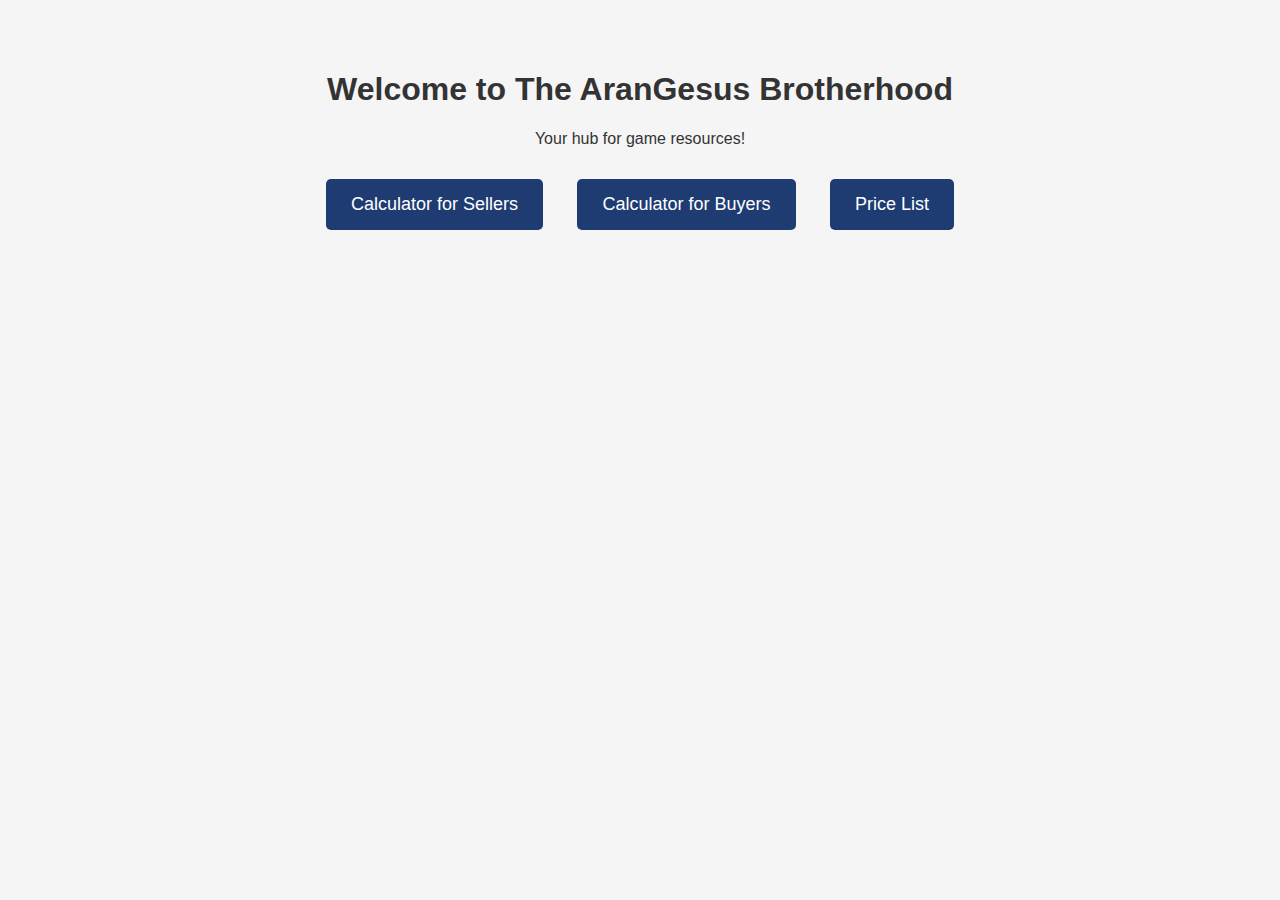
<file: index.html>
<!DOCTYPE html>
<html lang="en">
<head>
    <meta charset="UTF-8">
    <meta name="viewport" content="width=device-width, initial-scale=1.0">
    <title>The AranGesus Brotherhood</title>
    <style>
        body {
            font-family: Arial, sans-serif;
            text-align: center;
            background-color: #f5f5f5;
            color: #333;
            margin: 0;
        }
        .container {
            padding: 50px;
        }
        .button {
            display: inline-block;
            margin: 15px;
            padding: 15px 25px;
            font-size: 18px;
            color: #fff;
            background-color: #1e3c72;
            border: none;
            border-radius: 5px;
            cursor: pointer;
            text-decoration: none;
        }
        .button:hover {
            background-color: #16355a;
        }
    </style>
</head>
<body>

    <div class="container">
        <h1>Welcome to The AranGesus Brotherhood</h1>
        <p>Your hub for game resources!</p>
        <a href="calculator_for_sellers.html" class="button">Calculator for Sellers</a>
        <a href="calculator_for_buyers.html" class="button">Calculator for Buyers</a>
        <a href="price_list.html" class="button">Price List</a>
    </div>

</body>
</html>
</file>
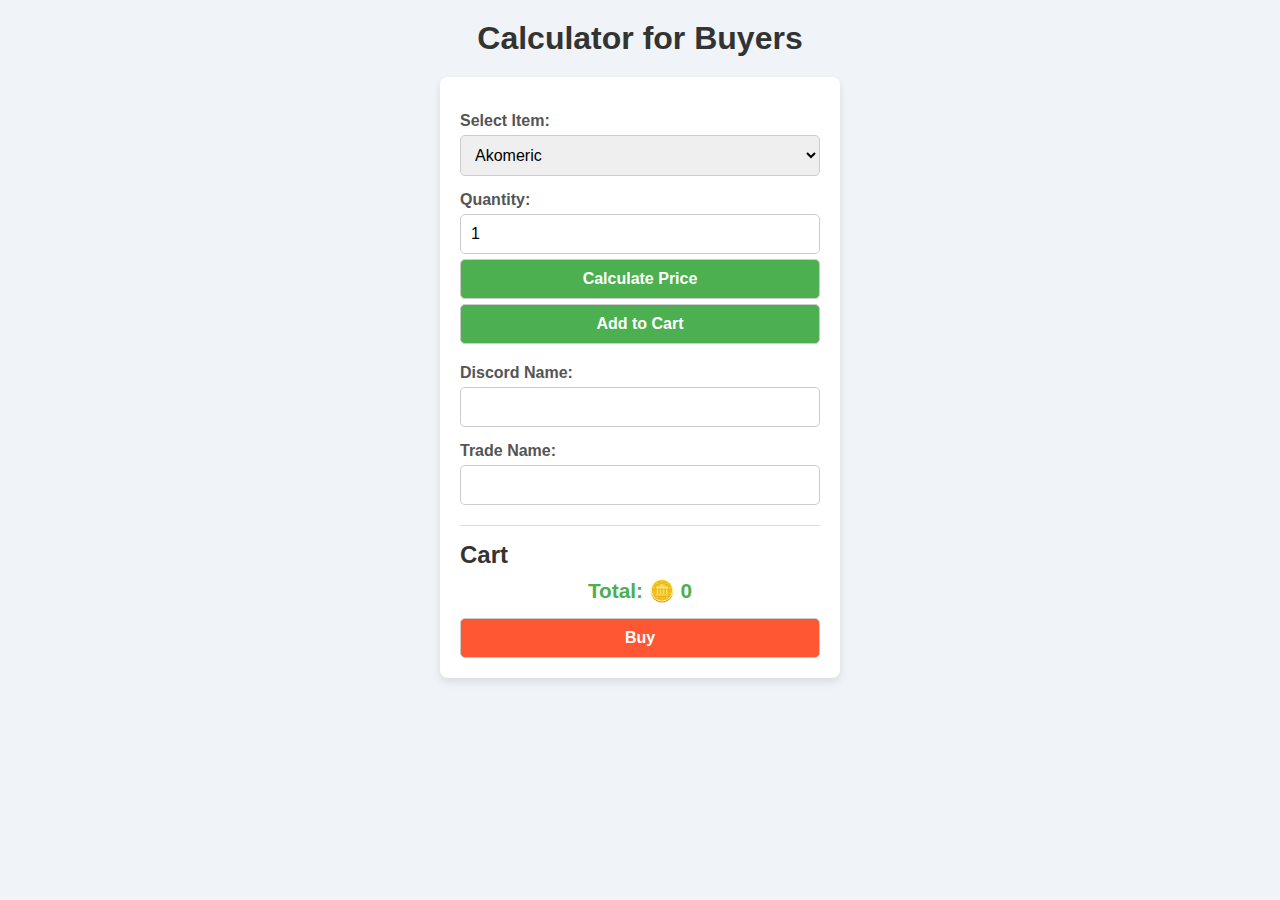
<file: calculator_for_buyers.html>
<!DOCTYPE html>
<html lang="en">
<head>
    <meta charset="UTF-8">
    <meta name="viewport" content="width=device-width, initial-scale=1.0">
    <title>Calculator for Buyers</title>
    <link rel="stylesheet" href="calculator.css">
</head>
<body>
    <h1>Calculator for Buyers</h1>
    <div id="calculator">
        <!-- Item Selection -->
        <label for="itemSelect">Select Item:</label>
        <select id="itemSelect">
            <option value="Akomeric">Akomeric</option>
            <option value="Bloodroot">Bloodroot</option>
            <option value="Hyssop">Hyssop</option>
            <option value="Safflower">Safflower</option>
            <option value="Sage Leaf">Sage Leaf</option>
            <option value="WolfMint">WolfMint</option>
            <option value="Vissinel">Vissinel</option>
            <option value="Sunburst Flower">Sunburst Flower</option>
            <option value="Ember Fern">Ember Fern</option>
            <option value="Stone">Stone</option>
            <option value="Copper Ore">Copper Ore</option>
            <option value="Iron Ore">Iron Ore</option>
            <option value="Gold Ore">Gold Ore</option>
            <option value="Mithril Ore">Mithril Ore</option>
            <option value="Evergreen log">Evergreen log</option>
            <option value="Oak log">Oak log</option>
            <option value="Pine log">Pine log</option>
            <option value="Maple log">Maple log</option>
            <option value="Birch log">Birch log</option>
            <option value="Spruce log">Spruce log</option>
            <option value="Fir log">Fir log</option>
            <option value="Ash log">Ash log</option>
            <option value="Willow log">Willow log</option>
            <option value="Eucalyptus log">Eucalyptus log</option>
            <option value="Elder log">Elder log</option>
            <option value="RedWood log">RedWood log</option>
            <option value="Cedar log">Cedar log</option>
            <option value="Cherry Blossom log">Cherry Blossom log</option>
            <option value="Mahogany log">Mahogany log</option>
            <option value="Chestnut log">Chestnut log</option>
            <option value="Magnolia log">Magnolia log</option>
            <option value="Ginko log">Ginko log</option>
            <option value="Feather">Feather</option>
            <option value="Hide">Hide</option>
            <option value="Yarn">Yarn</option>
        </select>

        <!-- Quantity Input -->
        <label for="quantityInput">Quantity:</label>
        <input type="number" id="quantityInput" min="1" value="1">

        <!-- Action Buttons -->
        <button id="calculatePriceBtn">Calculate Price</button>
        <button id="addToCartBtn">Add to Cart</button>

        <!-- Calculation Result -->
        <div id="result"></div>

        <!-- User Input for Discord and Trade Names -->
        <label for="discordName">Discord Name:</label>
        <input type="text" id="discordName" required>

        <label for="tradeName">Trade Name:</label>
        <input type="text" id="tradeName" required>

        <!-- Cart Section -->
        <div id="cart">
            <h2>Cart</h2>
            <ul id="cartItems"></ul>
            <p id="cartTotal">Total: 🪙 0</p>
            <button id="buyBtn">Buy</button>
        </div>
    </div>
    
    <!-- JavaScript File -->
    <script src="calculator_for_buyers.js"></script>
</body>
</html>
</file>
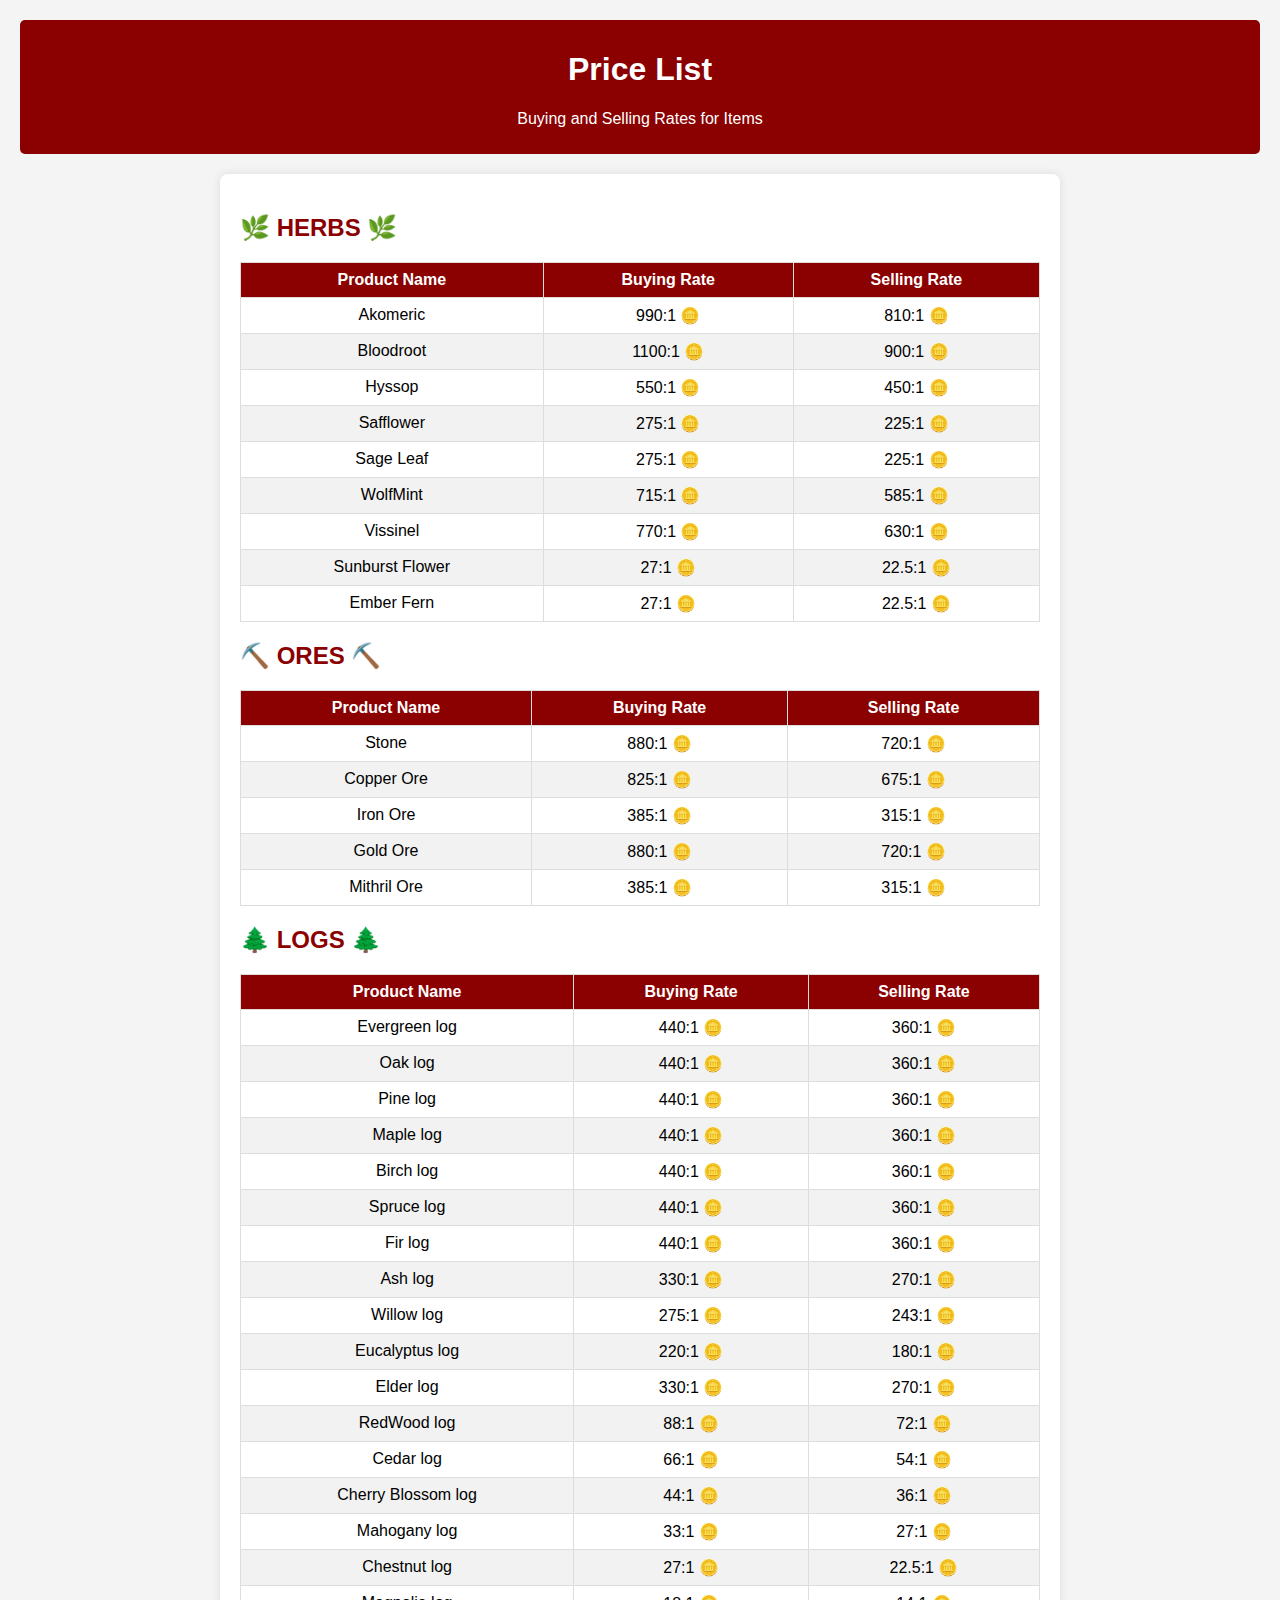
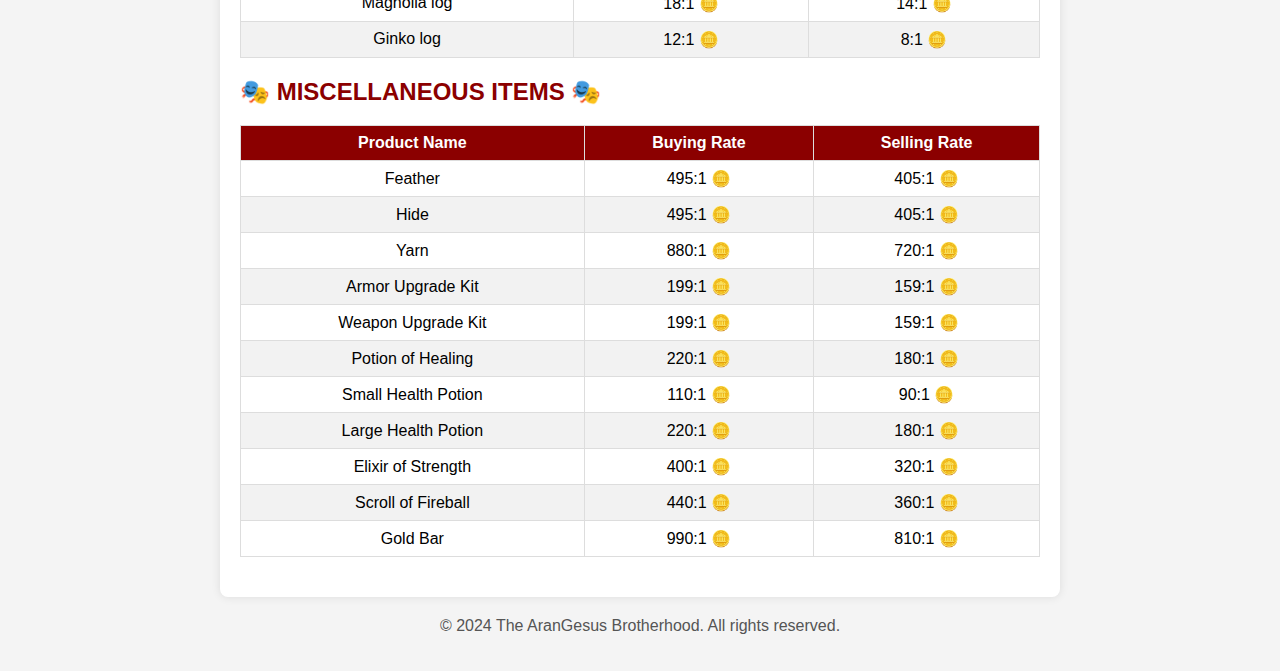
<file: price-list.html>
<!DOCTYPE html>
<html lang="en">
<head>
    <meta charset="UTF-8">
    <meta name="viewport" content="width=device-width, initial-scale=1.0">
    <title>Price List - The AranGesus Brotherhood</title>
    <link rel="stylesheet" href="styles.css">
</head>
<body>
    <header>
        <h1>Price List</h1>
        <p>Buying and Selling Rates for Items</p>
    </header>

    <div class="container">
        <h2>🌿 HERBS 🌿</h2>
        <table>
            <thead>
                <tr>
                    <th>Product Name</th>
                    <th>Buying Rate</th>
                    <th>Selling Rate</th>
                </tr>
            </thead>
            <tbody>
                <tr>
                    <td>Akomeric</td>
                    <td>990:1 🪙</td>
                    <td>810:1 🪙</td>
                </tr>
                <tr>
                    <td>Bloodroot</td>
                    <td>1100:1 🪙</td>
                    <td>900:1 🪙</td>
                </tr>
                <tr>
                    <td>Hyssop</td>
                    <td>550:1 🪙</td>
                    <td>450:1 🪙</td>
                </tr>
                <tr>
                    <td>Safflower</td>
                    <td>275:1 🪙</td>
                    <td>225:1 🪙</td>
                </tr>
                <tr>
                    <td>Sage Leaf</td>
                    <td>275:1 🪙</td>
                    <td>225:1 🪙</td>
                </tr>
                <tr>
                    <td>WolfMint</td>
                    <td>715:1 🪙</td>
                    <td>585:1 🪙</td>
                </tr>
                <tr>
                    <td>Vissinel</td>
                    <td>770:1 🪙</td>
                    <td>630:1 🪙</td>
                </tr>
                <tr>
                    <td>Sunburst Flower</td>
                    <td>27:1 🪙</td>
                    <td>22.5:1 🪙</td>
                </tr>
                <tr>
                    <td>Ember Fern</td>
                    <td>27:1 🪙</td>
                    <td>22.5:1 🪙</td>
                </tr>
            </tbody>
        </table>

        <h2>⛏️ ORES ⛏️</h2>
        <table>
            <thead>
                <tr>
                    <th>Product Name</th>
                    <th>Buying Rate</th>
                    <th>Selling Rate</th>
                </tr>
            </thead>
            <tbody>
                <tr>
                    <td>Stone</td>
                    <td>880:1 🪙</td>
                    <td>720:1 🪙</td>
                </tr>
                <tr>
                    <td>Copper Ore</td>
                    <td>825:1 🪙</td>
                    <td>675:1 🪙</td>
                </tr>
                <tr>
                    <td>Iron Ore</td>
                    <td>385:1 🪙</td>
                    <td>315:1 🪙</td>
                </tr>
                <tr>
                    <td>Gold Ore</td>
                    <td>880:1 🪙</td>
                    <td>720:1 🪙</td>
                </tr>
                <tr>
                    <td>Mithril Ore</td>
                    <td>385:1 🪙</td>
                    <td>315:1 🪙</td>
                </tr>
            </tbody>
        </table>

        <h2>🌲 LOGS 🌲</h2>
        <table>
            <thead>
                <tr>
                    <th>Product Name</th>
                    <th>Buying Rate</th>
                    <th>Selling Rate</th>
                </tr>
            </thead>
            <tbody>
                <tr>
                    <td>Evergreen log</td>
                    <td>440:1 🪙</td>
                    <td>360:1 🪙</td>
                </tr>
                <tr>
                    <td>Oak log</td>
                    <td>440:1 🪙</td>
                    <td>360:1 🪙</td>
                </tr>
                <tr>
                    <td>Pine log</td>
                    <td>440:1 🪙</td>
                    <td>360:1 🪙</td>
                </tr>
                <tr>
                    <td>Maple log</td>
                    <td>440:1 🪙</td>
                    <td>360:1 🪙</td>
                </tr>
                <tr>
                    <td>Birch log</td>
                    <td>440:1 🪙</td>
                    <td>360:1 🪙</td>
                </tr>
                <tr>
                    <td>Spruce log</td>
                    <td>440:1 🪙</td>
                    <td>360:1 🪙</td>
                </tr>
                <tr>
                    <td>Fir log</td>
                    <td>440:1 🪙</td>
                    <td>360:1 🪙</td>
                </tr>
                <tr>
                    <td>Ash log</td>
                    <td>330:1 🪙</td>
                    <td>270:1 🪙</td>
                </tr>
                <tr>
                    <td>Willow log</td>
                    <td>275:1 🪙</td>
                    <td>243:1 🪙</td>
                </tr>
                <tr>
                    <td>Eucalyptus log</td>
                    <td>220:1 🪙</td>
                    <td>180:1 🪙</td>
                </tr>
                <tr>
                    <td>Elder log</td>
                    <td>330:1 🪙</td>
                    <td>270:1 🪙</td>
                </tr>
                <tr>
                    <td>RedWood log</td>
                    <td>88:1 🪙</td>
                    <td>72:1 🪙</td>
                </tr>
                <tr>
                    <td>Cedar log</td>
                    <td>66:1 🪙</td>
                    <td>54:1 🪙</td>
                </tr>
                <tr>
                    <td>Cherry Blossom log</td>
                    <td>44:1 🪙</td>
                    <td>36:1 🪙</td>
                </tr>
                <tr>
                    <td>Mahogany log</td>
                    <td>33:1 🪙</td>
                    <td>27:1 🪙</td>
                </tr>
                <tr>
                    <td>Chestnut log</td>
                    <td>27:1 🪙</td>
                    <td>22.5:1 🪙</td>
                </tr>
                <tr>
                    <td>Magnolia log</td>
                    <td>18:1 🪙</td>
                    <td>14:1 🪙</td>
                </tr>
                <tr>
                    <td>Ginko log</td>
                    <td>12:1 🪙</td>
                    <td>8:1 🪙</td>
                </tr>
            </tbody>
        </table>

        <h2>🎭 MISCELLANEOUS ITEMS 🎭</h2>
        <table>
            <thead>
                <tr>
                    <th>Product Name</th>
                    <th>Buying Rate</th>
                    <th>Selling Rate</th>
                </tr>
            </thead>
            <tbody>
                <tr>
                    <td>Feather</td>
                    <td>495:1 🪙</td>
                    <td>405:1 🪙</td>
                </tr>
                <tr>
                    <td>Hide</td>
                    <td>495:1 🪙</td>
                    <td>405:1 🪙</td>
                </tr>
                <tr>
                    <td>Yarn</td>
                    <td>880:1 🪙</td>
                    <td>720:1 🪙</td>
                </tr>
                <tr>
                    <td>Armor Upgrade Kit</td>
                    <td>199:1 🪙</td>
                    <td>159:1 🪙</td>
                </tr>
                <tr>
                    <td>Weapon Upgrade Kit 
                        </td>
                    <td>199:1 🪙</td>
                    <td>159:1 🪙</td>
                </tr>
                <tr>
                    <td>Potion of Healing</td>
                    <td>220:1 🪙</td>
                    <td>180:1 🪙</td>
                </tr>
                <tr>
                    <td>Small Health Potion</td>
                    <td>110:1 🪙</td>
                    <td>90:1 🪙</td>
                </tr>
                <tr>
                    <td>Large Health Potion</td>
                    <td>220:1 🪙</td>
                    <td>180:1 🪙</td>
                </tr>
                <tr>
                    <td>Elixir of Strength</td>
                    <td>400:1 🪙</td>
                    <td>320:1 🪙</td>
                </tr>
                <tr>
                    <td>Scroll of Fireball</td>
                    <td>440:1 🪙</td>
                    <td>360:1 🪙</td>
                </tr>
                <tr>
                    <td>Gold Bar</td>
                    <td>990:1 🪙</td>
                    <td>810:1 🪙</td>
                </tr>
            </tbody>
        </table>
    </div>

    <footer>
        <p>&copy; 2024 The AranGesus Brotherhood. All rights reserved.</p>
    </footer>
</body>
</html>
</file>
<file: calculator.css>
/* calculator.css */

* {
    box-sizing: border-box;
    margin: 0;
    padding: 0;
    font-family: Arial, sans-serif;
}

body {
    background-color: #f0f4f8;
    display: flex;
    flex-direction: column;
    align-items: center;
    padding: 20px;
}

h1 {
    color: #333;
    font-size: 2em;
    margin-bottom: 20px;
}

#calculator {
    background-color: #fff;
    border-radius: 8px;
    box-shadow: 0 4px 8px rgba(0, 0, 0, 0.1);
    padding: 20px;
    width: 90%;
    max-width: 400px;
}

label {
    color: #555;
    display: block;
    margin-top: 15px;
    font-weight: bold;
}

input, select, button {
    width: 100%;
    padding: 10px;
    margin-top: 5px;
    border: 1px solid #ccc;
    border-radius: 5px;
    font-size: 1em;
}

button {
    background-color: #4CAF50;
    color: white;
    cursor: pointer;
    font-weight: bold;
    transition: background-color 0.3s;
}

button:hover {
    background-color: #45a049;
}

#result {
    margin-top: 20px;
    font-size: 1.2em;
    color: #4CAF50;
    text-align: center;
}

#cart {
    margin-top: 20px;
    padding-top: 15px;
    border-top: 1px solid #ddd;
}

#cart h2 {
    font-size: 1.5em;
    margin-bottom: 10px;
    color: #333;
}

#cartItems {
    list-style-type: none;
    margin-bottom: 10px;
}

#cartItems li {
    padding: 5px 0;
    color: #333;
    font-weight: bold;
}

#cartTotal {
    font-size: 1.3em;
    color: #4CAF50;
    font-weight: bold;
    margin-top: 10px;
    text-align: center;
}

#buyBtn {
    background-color: #FF5733;
    margin-top: 15px;
}

#buyBtn:hover {
    background-color: #E74C3C;
  }
</file>
<file: styles.css>
/* styles.css */
body {
    font-family: Arial, sans-serif;
    background-color: #f4f4f4;
    margin: 0;
    padding: 20px;
}

header {
    background-color: #8B0000; /* Dark Red */
    color: white;
    padding: 10px 20px;
    text-align: center;
    border-radius: 5px;
}

.container {
    margin: 20px auto;
    max-width: 800px;
    background: white;
    border-radius: 8px;
    box-shadow: 0 0 10px rgba(0, 0, 0, 0.1);
    padding: 20px;
}

h2 {
    color: #8B0000; /* Dark Red */
}

table {
    width: 100%;
    border-collapse: collapse;
    margin-bottom: 20px;
}

th, td {
    border: 1px solid #ddd;
    padding: 8px;
    text-align: center;
}

th {
    background-color: #8B0000; /* Dark Red */
    color: white;
}

tr:nth-child(even) {
    background-color: #f2f2f2;
}

tr:hover {
    background-color: #ddd;
}

footer {
    text-align: center;
    margin-top: 20px;
    color: #555;
}
</file>
